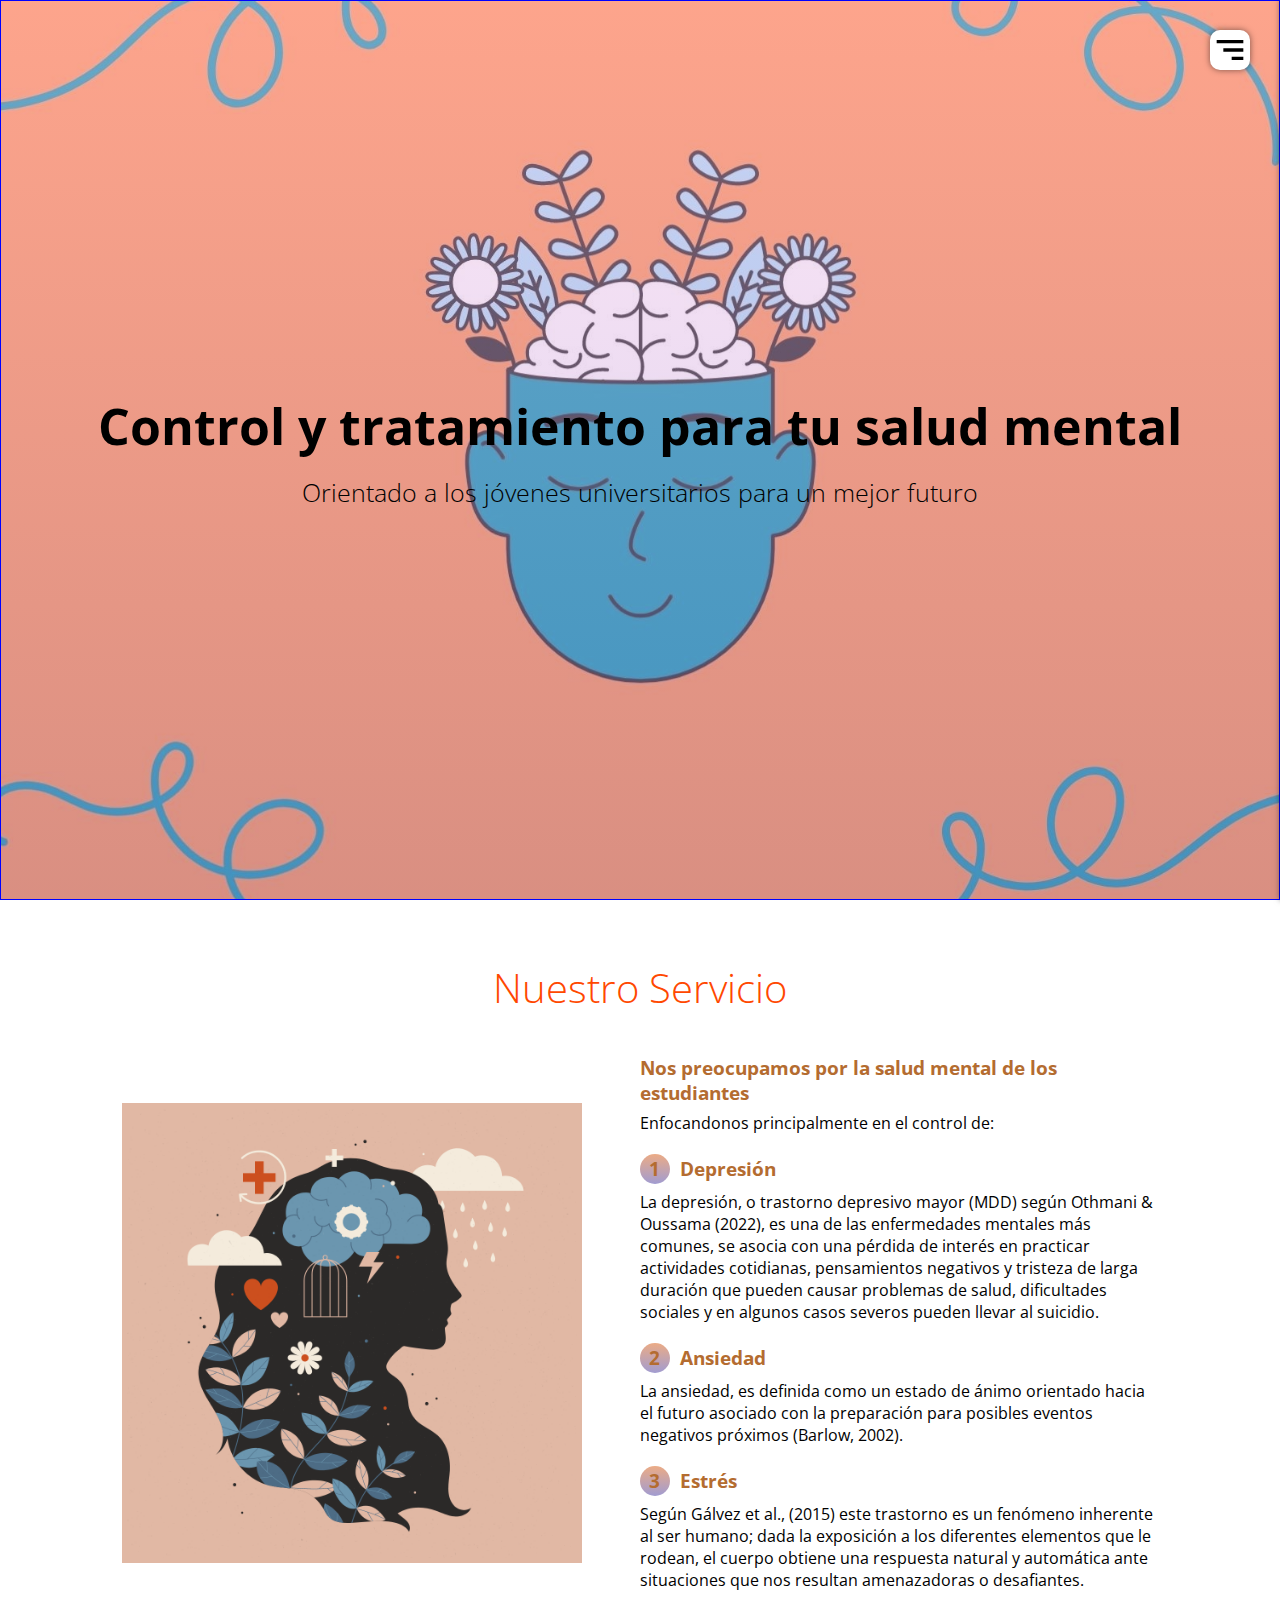
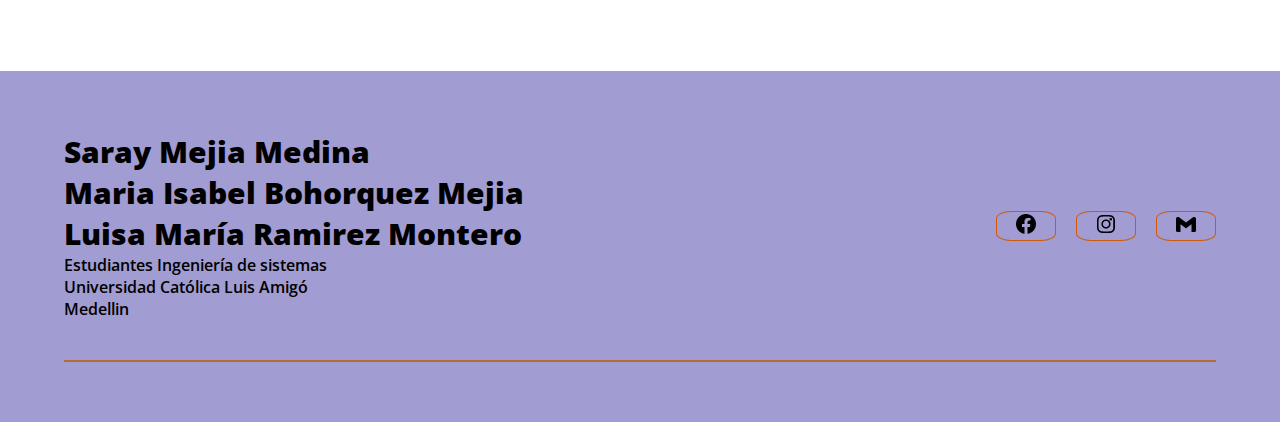
<file: index.html>
<!DOCTYPE html>
<html lang="en">
<head>
    <meta charset="UTF-8">
    <meta http-equiv="X-UA-Compatible" content="IE=edge">
    <meta name="viewport" content="width=device-width, initial-scale=1.0">
    <link rel="stylesheet" href="/style.css">
    <link href='https://unpkg.com/boxicons@2.1.4/css/boxicons.min.css' rel='stylesheet'>
    <link rel="preconnect" href="https://fonts.googleapis.com">
    <link rel="preconnect" href="https://fonts.gstatic.com" crossorigin>
    <link href="https://fonts.googleapis.com/css2?family=Open+Sans:wght@300;400;700&display=swap" rel="stylesheet">
    <title>EmotiAmigó</title>
</head>
<body>
    <header class="header" id="inicio">
        <img src="./iconos/bx-menu-alt-right.svg" class="hamburger">
        <nav class="menu-navegacion">
            <a href="#inicio">Inicio</a>
            <a href="">Test Ansiedad</a>
            <a href="./depresion.html">Test Depresión</a>
            <a href="">Test Estrés</a>
            <a href="#contactos">Sobre nosotros</a>
        </nav>
        <div class="contenedor head">
            <h1 class="titulo">Control y tratamiento para tu salud mental</h1>
            <p class="copy">Orientado a los jóvenes universitarios para un mejor futuro</p>
        </div>
    </header>
    <main>
        <section class="contenedor" id="servicio">
            <h2 class="subtitulo">Nuestro Servicio</h2>
            <div class="contenedor-servicio"> 
                <img src="./iconos/Post Dia de la Salud Ilustrativo rosa negro azul rojo blanco.png" >
                <div class="checklist-servicio">
                    <div class="service">
                        <h3 class="n-service"><span class=""></span>Nos preocupamos por la salud mental de los estudiantes</h3>
                        <p>Enfocandonos principalmente en el control de: </p>
                    </div>
                    <div class="service">
                        <h3 class="n-service"><span class="number">1 </span> Depresión</h3>
                        <p>La depresión, o trastorno depresivo mayor (MDD) según Othmani & Oussama (2022), es una de las enfermedades mentales más comunes, se asocia con una pérdida de interés en practicar actividades cotidianas, pensamientos negativos y tristeza de larga duración que pueden causar problemas de salud, dificultades sociales y en algunos casos severos pueden llevar al suicidio. </p>
                    </div>
                    <div class="service">
                        <h3 class="n-service"><span class="number">2 </span> Ansiedad</h3>
                        <p>La ansiedad, es definida como un estado de ánimo orientado hacia el futuro asociado con la preparación para posibles eventos negativos próximos (Barlow, 2002). </p>
                    </div>
                    <div class="service">
                        <h3 class="n-service"><span class="number">3 </span> Estrés</h3>
                        <p>Según Gálvez et al., (2015) este trastorno es un fenómeno inherente al ser humano; dada la exposición a los diferentes elementos que le rodean, el cuerpo obtiene una respuesta natural y automática ante situaciones que nos resultan amenazadoras o desafiantes.</p>
                    </div>
                </div>
            </div>
        </section>
        <!--<section class="gallery" id="portafolio">
            <div class="contenedor">
                <h2 class="subtitulo">Galeria</h2>
                <div class="contenedor-galeria">
                    <img src="">
                    <img src="">
                    <img src="">
                </div>
            </div>
        </section>-->
        <section></section>
    </main>
    <footer id="contactos">
        <div class="contenedor footer-content">
            <div class="contact-us">
                <h2 class="brand">Saray Mejia Medina</h2>
                <h2 class="brand">Maria Isabel Bohorquez Mejia</h2>
                <h2 class="brand">Luisa María Ramirez Montero</h2>
                <p>Estudiantes Ingeniería de sistemas</p>
                <p>Universidad Católica Luis Amigó</p>
                <p>Medellin</p>
            </div>
            <div class="social-media">
                    <a href="" class="social-media-icon"><img src="[data-uri]"/></a>
                    <a href="" class="social-media-icon"><img src="[data-uri]"/></a>
                    <a href="" class="social-media-icon"><img src="[data-uri]"/></a>
            </div>
        </div>
        <div class="line"></div>
    </footer>
    <script src="javascript/menu.js"></script>
</body>
</html>
</file>
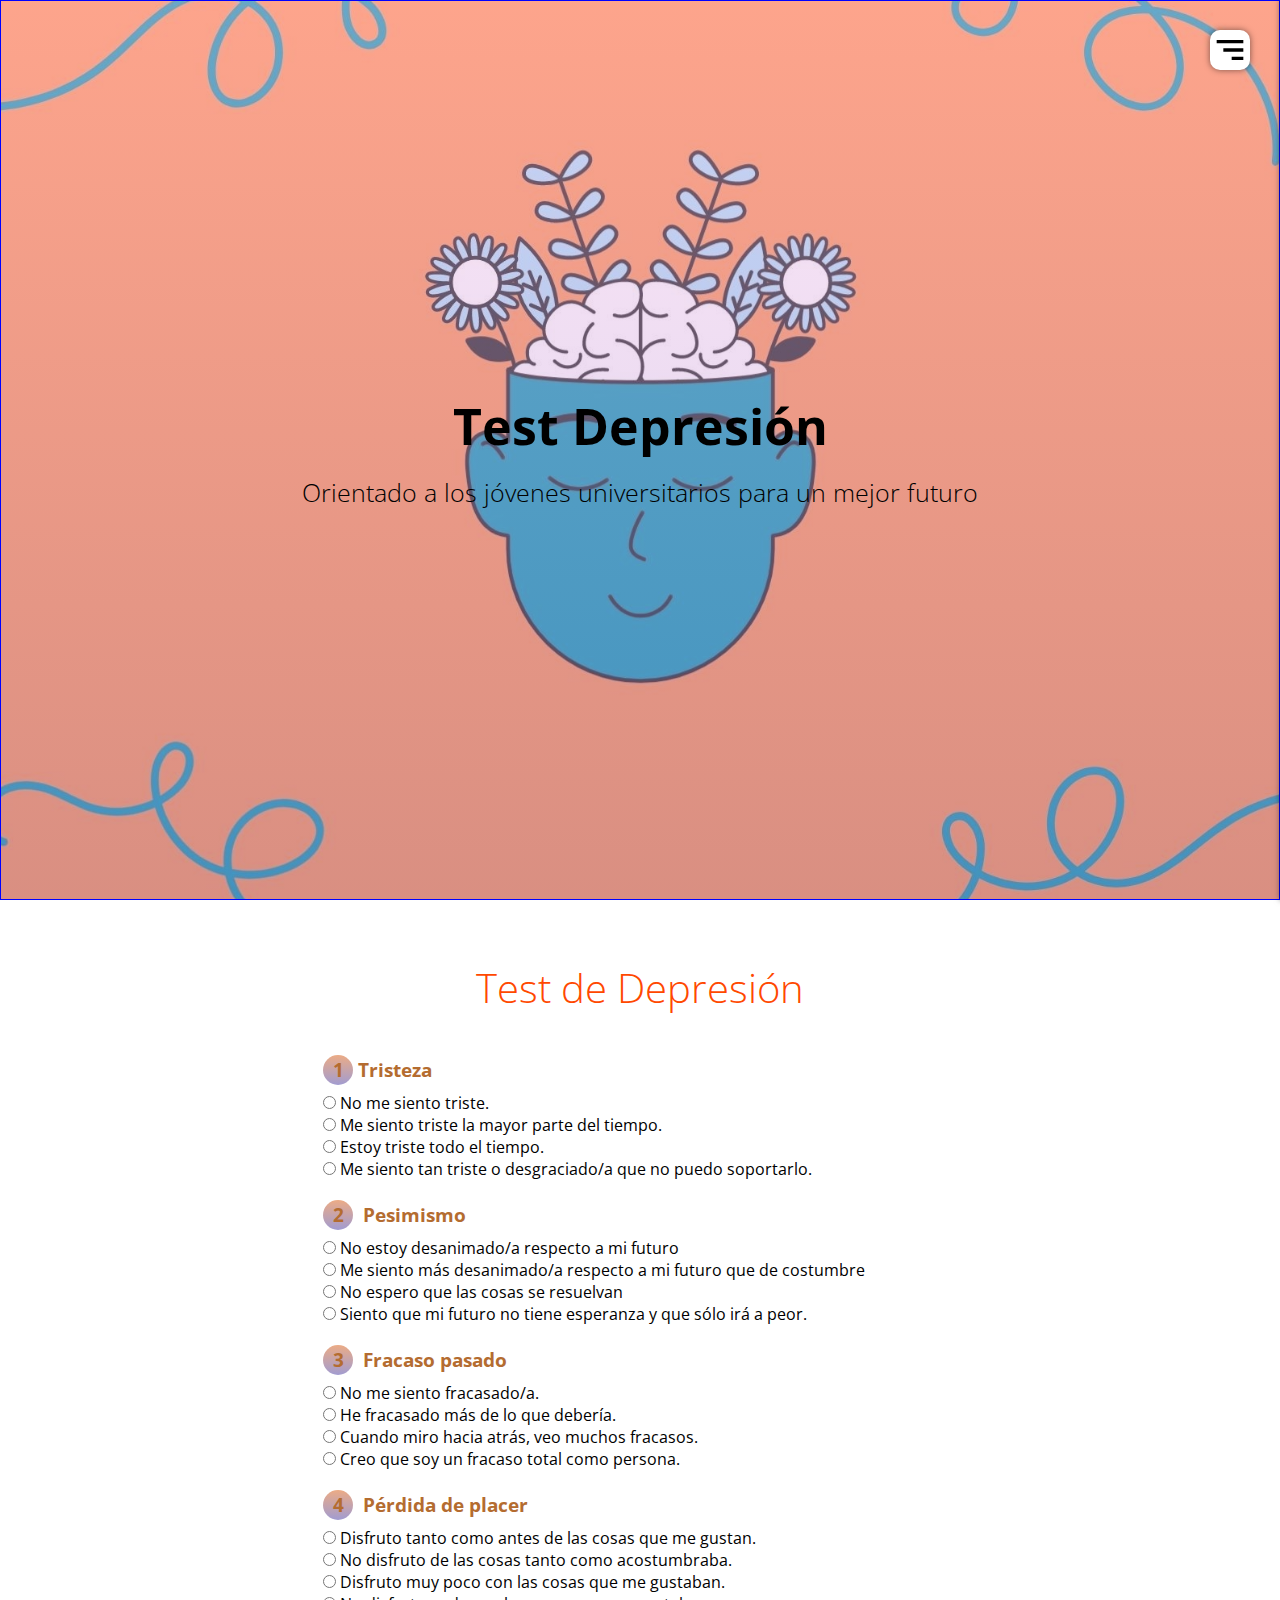
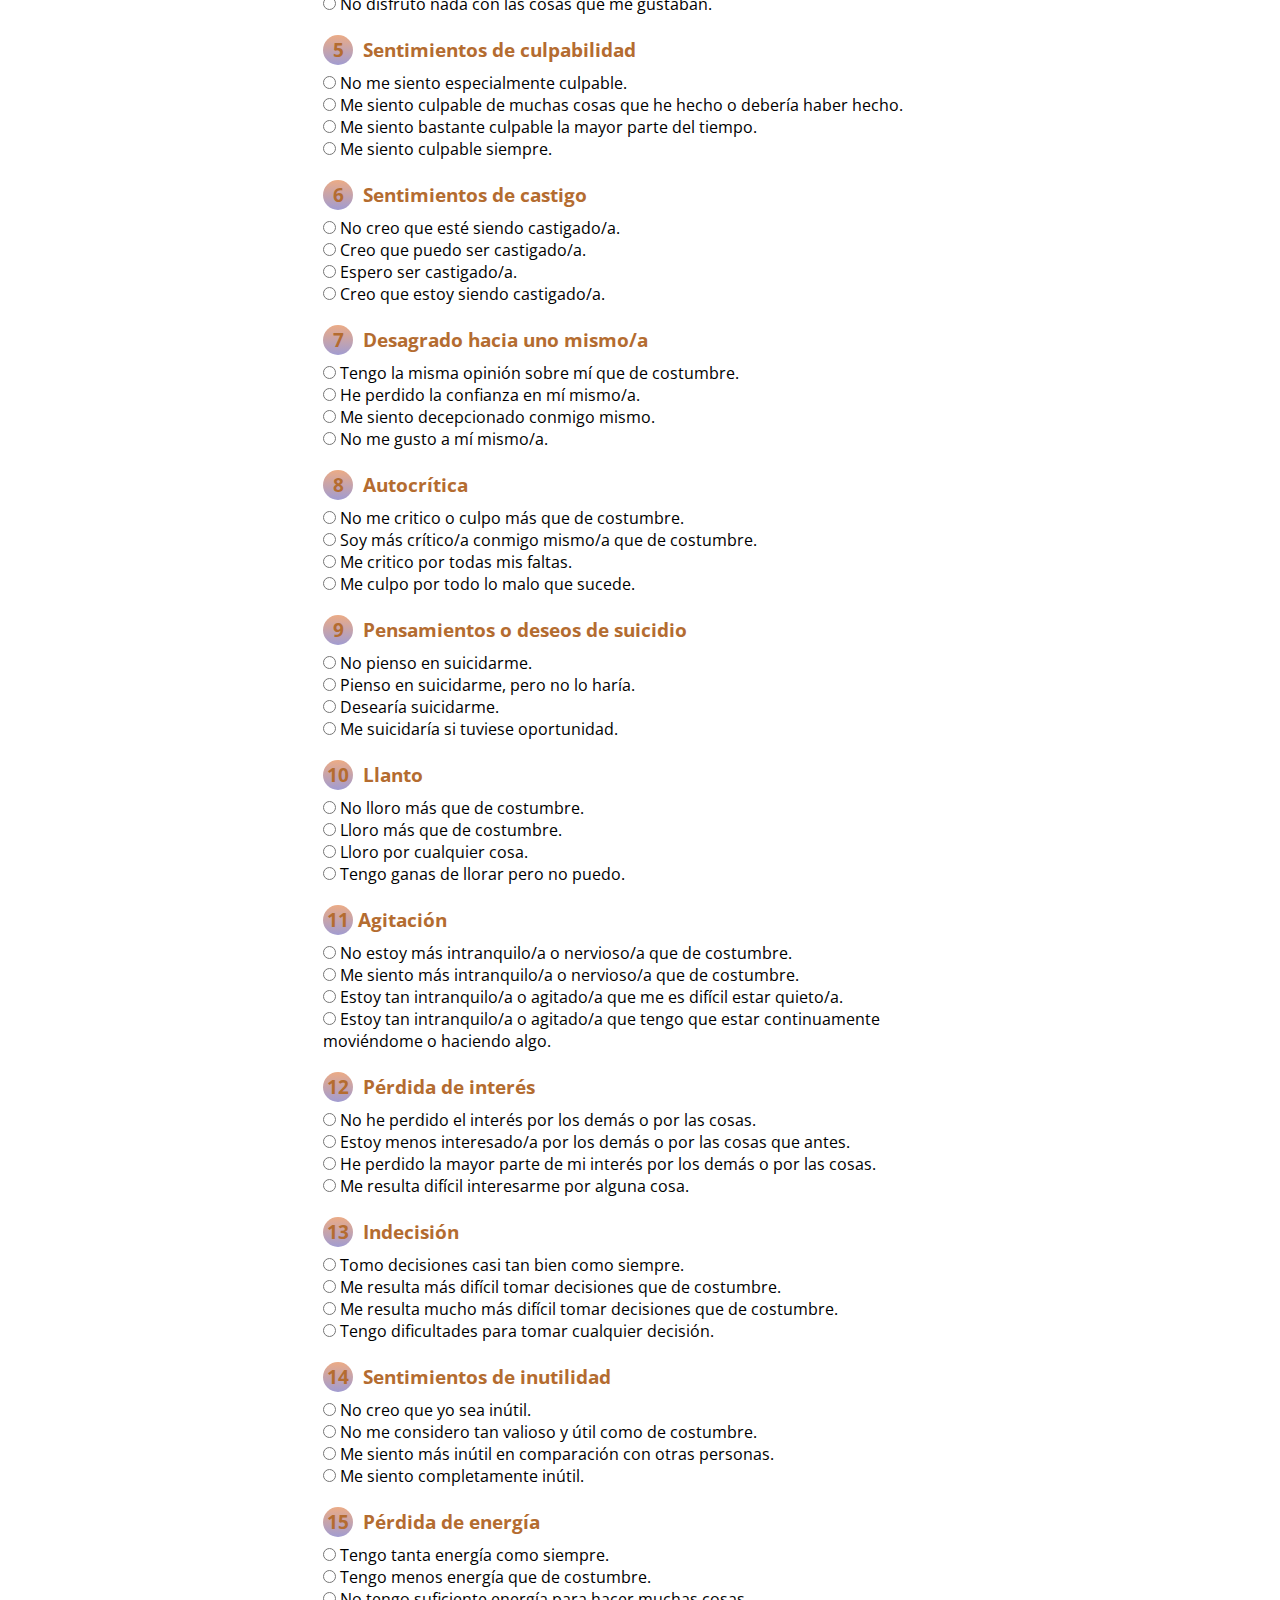
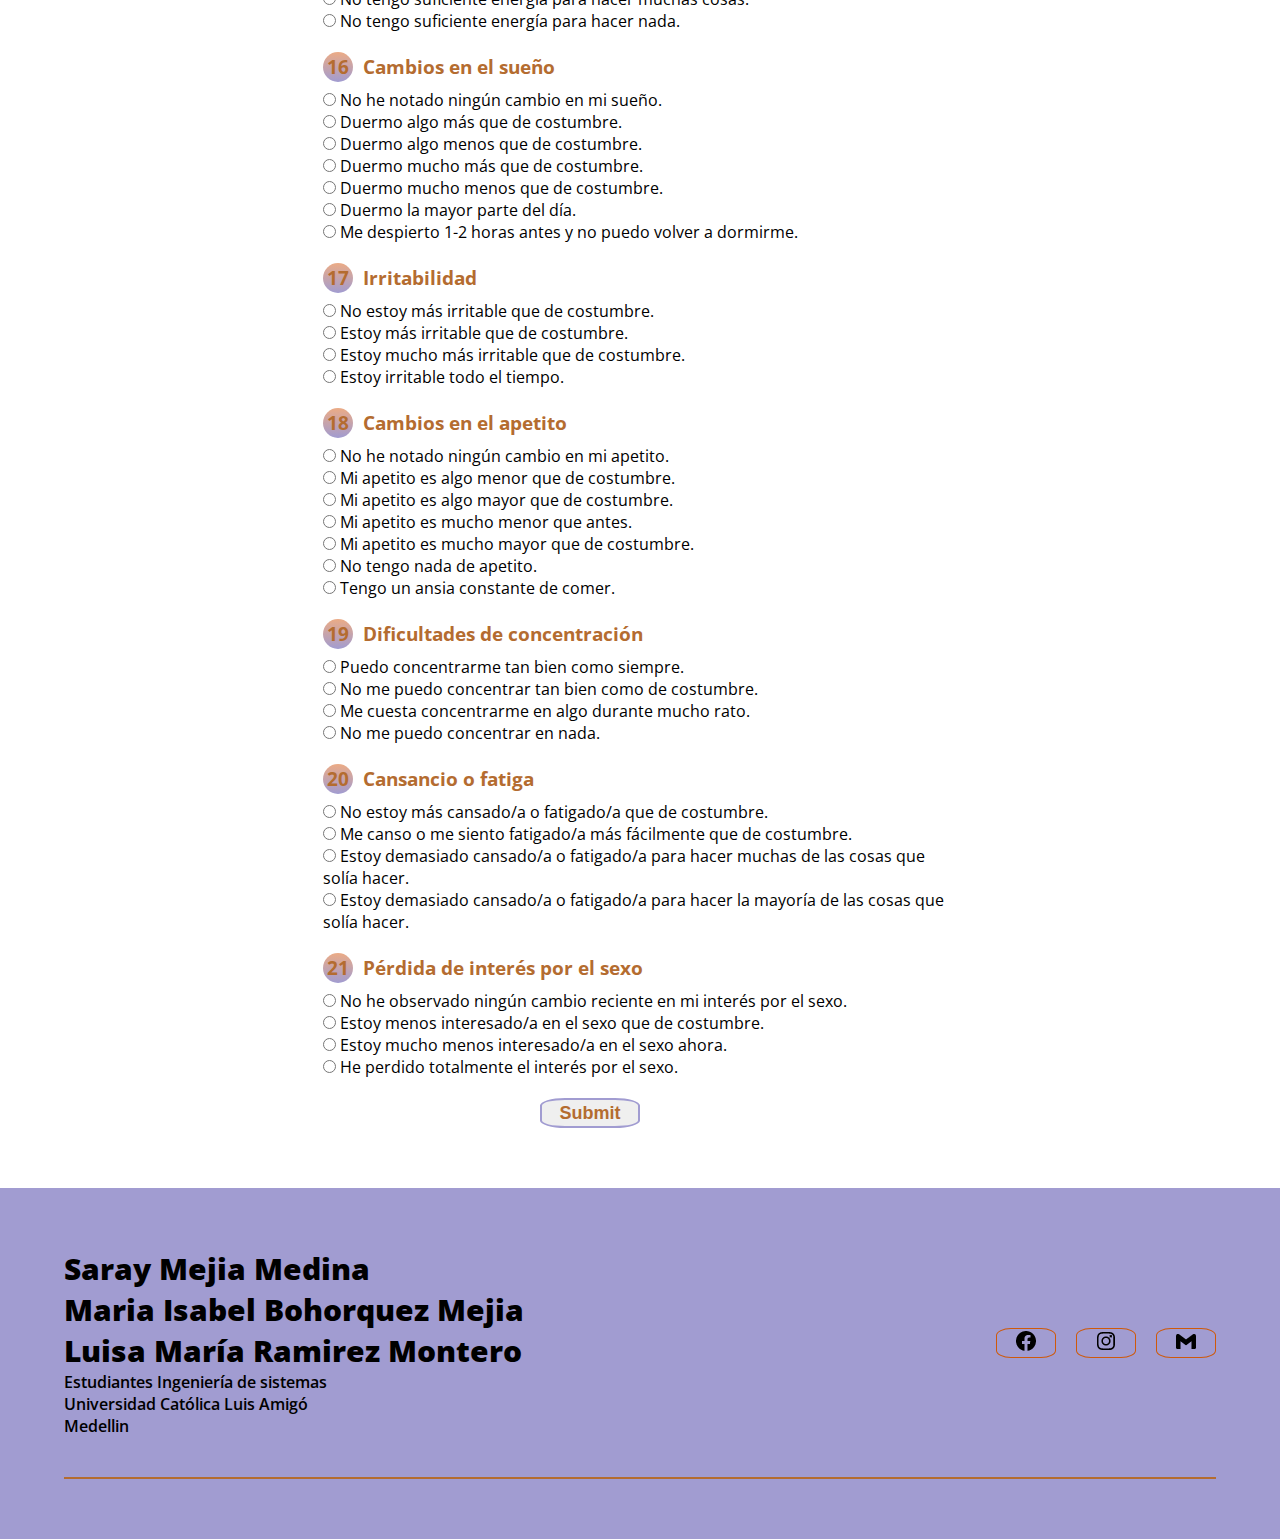
<file: depresion.html>
<!DOCTYPE html>
<html lang="en">
<head>
    <meta charset="UTF-8">
    <meta http-equiv="X-UA-Compatible" content="IE=edge">
    <meta name="viewport" content="width=device-width, initial-scale=1.0">
    <link rel="stylesheet" href="/style.css">
    <link href='https://unpkg.com/boxicons@2.1.4/css/boxicons.min.css' rel='stylesheet'>
    <link rel="preconnect" href="https://fonts.googleapis.com">
    <link rel="preconnect" href="https://fonts.gstatic.com" crossorigin>
    <link href="https://fonts.googleapis.com/css2?family=Open+Sans:wght@300;400;700&display=swap" rel="stylesheet">
    <title>TestDepresión</title>
</head>
<body>
    <header class="header" id="inicio">
        <img src="./iconos/bx-menu-alt-right.svg" class="hamburger">
        <nav class="menu-navegacion">
            <a href="./index.html">Inicio</a>
            <a href="">Test Ansiedad</a>
            <a href="./depresion.html">Test Depresión</a>
            <a href="">Test Estrés</a>
            <a href="#contactos">Sobre nosotros</a>
        </nav>
        <div class="contenedor head">
            <h1 class="titulo">Test Depresión</h1>
            <p class="copy">Orientado a los jóvenes universitarios para un mejor futuro</p>
        </div>
    </header>
    <main>
        <section class="contenedor" id="TestDepresión">
            <h2 class="subtitulo">Test de Depresión</h2>
            <div class="contenedor-depresion"> 
                <div class="checklist-depresion">
                    <div class="service">
                        <h3 class="n-service"><span class="number">1 </span>Tristeza</h3>
                        <input type="radio" value="1"> No me siento triste.</br>
                        <input type="radio" value="2"> Me siento triste la mayor parte del tiempo.</br>
                        <input type="radio" value="3"> Estoy triste todo el tiempo.</br>
                        <input type="radio" value="4"> Me siento tan triste o desgraciado/a que no puedo soportarlo.</br>
                    </div>
                    <div class="service">
                        <h3 class="n-service"><span class="number">2 </span> Pesimismo</h3>
                        <input type="radio" value="1"> No estoy desanimado/a respecto a mi futuro</br>
                        <input type="radio" value="2"> Me siento más desanimado/a respecto a mi futuro que de costumbre</br>
                        <input type="radio" value="3"> No espero que las cosas se resuelvan</br>
                        <input type="radio" value="4"> Siento que mi futuro no tiene esperanza y que sólo irá a peor.</br>
                    </div>
                    <div class="service">
                        <h3 class="n-service"><span class="number">3 </span> Fracaso pasado</h3>
                        <input type="radio" value="1"> No me siento fracasado/a.</br>
                        <input type="radio" value="2"> He fracasado más de lo que debería.</br>
                        <input type="radio" value="3"> Cuando miro hacia atrás, veo muchos fracasos.</br>
                        <input type="radio" value="4"> Creo que soy un fracaso total como persona.</br>                    
                    </div>
                    <div class="service">
                        <h3 class="n-service"><span class="number">4 </span> Pérdida de placer</h3>
                        <input type="radio" value="1"> Disfruto tanto como antes de las cosas que me gustan.</br>
                        <input type="radio" value="2"> No disfruto de las cosas tanto como acostumbraba.</br>
                        <input type="radio" value="3"> Disfruto muy poco con las cosas que me gustaban.</br>
                        <input type="radio" value="4"> No disfruto nada con las cosas que me gustaban.</br>                    
                    </div>
                    <div class="service">
                        <h3 class="n-service"><span class="number">5 </span> Sentimientos de culpabilidad</h3>
                        <input type="radio" value="1"> No me siento especialmente culpable.</br>
                        <input type="radio" value="2"> Me siento culpable de muchas cosas que he hecho o debería haber hecho.</br>
                        <input type="radio" value="3"> Me siento bastante culpable la mayor parte del tiempo.</br>
                        <input type="radio" value="4"> Me siento culpable siempre.</br>                    
                    </div>
                    <div class="service">
                        <h3 class="n-service"><span class="number">6 </span> Sentimientos de castigo</h3>
                        <input type="radio" value="1"> No creo que esté siendo castigado/a.</br>
                        <input type="radio" value="2"> Creo que puedo ser castigado/a.</br>
                        <input type="radio" value="3"> Espero ser castigado/a.</br>
                        <input type="radio" value="4"> Creo que estoy siendo castigado/a.</br>                    
                    </div>
                    <div class="service">
                        <h3 class="n-service"><span class="number">7 </span> Desagrado hacia uno mismo/a</h3>
                        <input type="radio" value="1"> Tengo la misma opinión sobre mí que de costumbre.</br>
                        <input type="radio" value="2"> He perdido la confianza en mí mismo/a.</br>
                        <input type="radio" value="3"> Me siento decepcionado conmigo mismo.</br>
                        <input type="radio" value="4"> No me gusto a mí mismo/a.</br>                    
                    </div>
                    <div class="service">
                        <h3 class="n-service"><span class="number">8 </span> Autocrítica</h3>
                        <input type="radio" value="1"> No me critico o culpo más que de costumbre.</br>
                        <input type="radio" value="2"> Soy más crítico/a conmigo mismo/a que de costumbre.</br>
                        <input type="radio" value="3"> Me critico por todas mis faltas.</br>
                        <input type="radio" value="4"> Me culpo por todo lo malo que sucede.</br>                    
                    </div>
                    <div class="service">
                        <h3 class="n-service"><span class="number">9 </span> Pensamientos o deseos de suicidio</h3>
                        <input type="radio" value="1"> No pienso en suicidarme.</br>
                        <input type="radio" value="2"> Pienso en suicidarme, pero no lo haría.</br>
                        <input type="radio" value="3"> Desearía suicidarme.</br>
                        <input type="radio" value="4"> Me suicidaría si tuviese oportunidad.</br>                    
                    </div>
                    <div class="service">
                        <h3 class="n-service"><span class="number">10 </span> Llanto</h3>
                        <input type="radio" value="1"> No lloro más que de costumbre.</br>
                        <input type="radio" value="2"> Lloro más que de costumbre.</br>
                        <input type="radio" value="3"> Lloro por cualquier cosa.</br>
                        <input type="radio" value="4"> Tengo ganas de llorar pero no puedo.</br>                    
                    </div>
                    <div class="service">
                        <h3 class="n-service"><span class="number">11 </span>Agitación</h3>
                        <input type="radio" value="1"> No estoy más intranquilo/a o nervioso/a que de costumbre.</br>
                        <input type="radio" value="2"> Me siento más intranquilo/a o nervioso/a que de costumbre.</br>
                        <input type="radio" value="3"> Estoy tan intranquilo/a o agitado/a que me es difícil estar quieto/a.</br>
                        <input type="radio" value="4"> Estoy tan intranquilo/a o agitado/a que tengo que estar continuamente moviéndome o haciendo algo.</br>
                    </div>
                    <div class="service">
                        <h3 class="n-service"><span class="number">12 </span> Pérdida de interés</h3>
                        <input type="radio" value="1"> No he perdido el interés por los demás o por las cosas.</br>
                        <input type="radio" value="2"> Estoy menos interesado/a por los demás o por las cosas que antes.</br>
                        <input type="radio" value="3"> He perdido la mayor parte de mi interés por los demás o por las cosas.</br>
                        <input type="radio" value="4"> Me resulta difícil interesarme por alguna cosa.</br>
                    </div>
                    <div class="service">
                        <h3 class="n-service"><span class="number">13 </span> Indecisión</h3>
                        <input type="radio" value="1"> Tomo decisiones casi tan bien como siempre.</br>
                        <input type="radio" value="2"> Me resulta más difícil tomar decisiones que de costumbre.</br>
                        <input type="radio" value="3"> Me resulta mucho más difícil tomar decisiones que de costumbre.</br>
                        <input type="radio" value="4"> Tengo dificultades para tomar cualquier decisión.</br>                    
                    </div>
                    <div class="service">
                        <h3 class="n-service"><span class="number">14 </span> Sentimientos de inutilidad</h3>
                        <input type="radio" value="1"> No creo que yo sea inútil.</br>
                        <input type="radio" value="2"> No me considero tan valioso y útil como de costumbre.</br>
                        <input type="radio" value="3"> Me siento más inútil en comparación con otras personas.</br>
                        <input type="radio" value="4"> Me siento completamente inútil.</br>                    
                    </div>
                    <div class="service">
                        <h3 class="n-service"><span class="number">15 </span> Pérdida de energía</h3>
                        <input type="radio" value="1"> Tengo tanta energía como siempre.</br>
                        <input type="radio" value="2"> Tengo menos energía que de costumbre.</br>
                        <input type="radio" value="3"> No tengo suficiente energía para hacer muchas cosas.</br>
                        <input type="radio" value="4"> No tengo suficiente energía para hacer nada.</br>                    
                    </div>
                    <div class="service">
                        <h3 class="n-service"><span class="number">16 </span> Cambios en el sueño</h3>
                        <input type="radio" value="1"> No he notado ningún cambio en mi sueño.</br>
                        <input type="radio" value="2"> Duermo algo más que de costumbre.</br>
                        <input type="radio" value="3"> Duermo algo menos que de costumbre.</br>
                        <input type="radio" value="4"> Duermo mucho más que de costumbre.</br>    
                        <input type="radio" value="5"> Duermo mucho menos que de costumbre.</br>
                        <input type="radio" value="6"> Duermo la mayor parte del día.</br>
                        <input type="radio" value="7"> Me despierto 1-2 horas antes y no puedo volver a dormirme.</br>                
                    </div>
                    <div class="service">
                        <h3 class="n-service"><span class="number">17 </span> Irritabilidad</h3>
                        <input type="radio" value="1"> No estoy más irritable que de costumbre.</br>
                        <input type="radio" value="2"> Estoy más irritable que de costumbre.</br>
                        <input type="radio" value="3"> Estoy mucho más irritable que de costumbre.</br>
                        <input type="radio" value="4"> Estoy irritable todo el tiempo.</br>                    
                    </div>
                    <div class="service">
                        <h3 class="n-service"><span class="number">18 </span> Cambios en el apetito</h3>
                        <input type="radio" value="1"> No he notado ningún cambio en mi apetito.</br>
                        <input type="radio" value="2"> Mi apetito es algo menor que de costumbre.</br>
                        <input type="radio" value="3"> Mi apetito es algo mayor que de costumbre.</br>
                        <input type="radio" value="4"> Mi apetito es mucho menor que antes.</br>
                        <input type="radio" value="6"> Mi apetito es mucho mayor que de costumbre.</br>
                        <input type="radio" value="7"> No tengo nada de apetito.</br>
                        <input type="radio" value="8"> Tengo un ansia constante de comer.</br>                    
                    </div>
                    <div class="service">
                        <h3 class="n-service"><span class="number">19 </span> Dificultades de concentración</h3>
                        <input type="radio" value="1"> Puedo concentrarme tan bien como siempre.</br>
                        <input type="radio" value="2"> No me puedo concentrar tan bien como de costumbre.</br>
                        <input type="radio" value="3"> Me cuesta concentrarme en algo durante mucho rato.</br>
                        <input type="radio" value="4"> No me puedo concentrar en nada.</br>                    
                    </div>
                    <div class="service">
                        <h3 class="n-service"><span class="number">20 </span> Cansancio o fatiga</h3>
                        <input type="radio" value="1"> No estoy más cansado/a o fatigado/a que de costumbre.</br>
                        <input type="radio" value="2"> Me canso o me siento fatigado/a más fácilmente que de costumbre.</br>
                        <input type="radio" value="3"> Estoy demasiado cansado/a o fatigado/a para hacer muchas de las cosas que solía hacer.</br>
                        <input type="radio" value="4"> Estoy demasiado cansado/a o fatigado/a para hacer la mayoría de las cosas que solía hacer.</br>                    
                    </div>
                    <div class="service">
                        <h3 class="n-service"><span class="number">21 </span> Pérdida de interés por el sexo</h3>
                        <input type="radio" value="1"> No he observado ningún cambio reciente en mi interés por el sexo.</br>
                        <input type="radio" value="2"> Estoy menos interesado/a en el sexo que de costumbre.</br>
                        <input type="radio" value="3"> Estoy mucho menos interesado/a en el sexo ahora.</br>
                        <input type="radio" value="4"> He perdido totalmente el interés por el sexo.</br>                    
                    </div>
                    <div class="boton_enviar">
                        <input type="submit" class="enviar">
                    </div>
            </div>
        </section>
    </main>
    <footer id="contactos">
        <div class="contenedor footer-content">
            <div class="contact-us">
                <h2 class="brand">Saray Mejia Medina</h2>
                <h2 class="brand">Maria Isabel Bohorquez Mejia</h2>
                <h2 class="brand">Luisa María Ramirez Montero</h2>
                <p>Estudiantes Ingeniería de sistemas</p>
                <p>Universidad Católica Luis Amigó</p>
                <p>Medellin</p>
            </div>
            <div class="social-media">
                    <a href="" class="social-media-icon"><img src="[data-uri]"/></a>
                    <a href="" class="social-media-icon"><img src="[data-uri]"/></a>
                    <a href="" class="social-media-icon"><img src="[data-uri]"/></a>
            </div>
        </div>
        <div class="line"></div>
    </footer>
    <script src="javascript/menu.js"></script>
</body>
</html>
</file>
<file: style.css>
*{/*resetear los valores por defecto del navegador*/
    padding: 0;
    margin: 0;
    box-sizing: border-box;
}

body {
    font-family:'Open Sans', sans-serif;
}

:root{
    scroll-behavior: smooth; /*efecto de transicion lenta*/
}
header{
    height: 100vh;/*contiene la altura del viewport*/
    background-image: linear-gradient(to top, rgba(161,140,209,0.404) 0%,rgba(251,193,234,0.404)100%),url(img/fondo.jpg); /*fondo pagina inicial,y gradiente*/
    background-size: cover;/*respetar el tamaño de la imagen*/
    background-repeat: no-repeat;/*no se repita la imagen cuando la pantalla sea grande*/
    background-attachment: fixed;/*fijar la imagen*/
    background-position: center;/*posicion de la imagen*/
    border: solid thin blue;
}

.hamburger {
    position: fixed; /*fijado*/
    top: 30px;
    right:30px; /*mandar esto a la esquina superior derecha*/
    background-color: rgb(255, 255, 255);
    width: 40px;
    height: 40px;
    cursor: pointer;/*aparezca la manita encima del menu*/
    border-radius: 10px;
    box-shadow: 0 0 6px rgba(0,0,0,0.5);
}

.menu-navegacion{
    position: fixed;
    top: 0;
    right: 0;
    width: 30vw;
    height: 100%;
    background-image: linear-gradient(135deg,#4563eb 0%,#b46c30 100%);
    display: flex;
    flex-direction: column;
    justify-content: space-evenly;
    align-items: center;
    box-shadow: 0 0 6px rgba(0,0,0,0.5);/*sombra*/
    transition: transform .3s ease-in-out;/*para ocultarlos luego con js*/
    transform: translate(100%);/*ocultar el menu*/
}

.menu-navegacion a {
    color: aliceblue;
    text-decoration: none;
}

.contenedor{
    width: 90%;
    max-width: 1200px;
    overflow: hidden;/*oculta contenido sobresaliente*/
    margin: auto;
    padding: 60px 0;/*arriba y abajo 60px, a los lados 0*/
}

.head{
    padding: 0;
    height: 100%;
    display: flex;
    justify-content: center;
    align-items:center;
    flex-direction: column;
    color: rgb(0, 0, 0);
    text-align: center;
}

.titulo{
    font-size: 50px;
    margin-bottom: 15px;
}

.copy{
    font-weight: 300;
    font-size: 25px;
}

.spread{ /*variable que se añade al momento de dar click en el boton menu*/
    transform: translate(0);
}

/*SERVICIOS*/

.subtitulo {
    text-align: center;
    font-weight: 300;
    color: rgb(255, 72, 0);
    margin-bottom: 40px;
    font-size: 40px;
}

.contenedor-servicio{
    display: flex;
    justify-content: space-evenly;
    align-items: center;
    flex-wrap: wrap;
}

.contenedor-depresion{
    display: flex;
    justify-content: space-evenly;
    align-items: center;
    flex-wrap: wrap;
}

.checklist-depresion{
    width: 55%;
}

.contenedor-servicio img{
    width: 40%;
}

.checklist-servicio{
    width: 45%;
}

.service{
    margin-bottom: 20px;
}

.n-service{
    margin-bottom: 7px;
    color: #b46c30;
}

.number{
    display: inline-block;
    background-image: linear-gradient(to top, #a19cd1 0, #d8580d80 100%); /*imagen que contiene los numeros del span*/
    width: 30px;
    height: 30px;
    color: #b46c30;
    text-align: center;
    border-radius: 50%;
    font-weight: 700;
    line-height: 30px;
    margin-right: 5px;
}

/*footer*/

footer{
    background-color: #a19cd1;
    padding-bottom: 0.1px;
}

.footer-content{
    display: flex;
    justify-content: space-between;
    align-items: center;
    flex-wrap: wrap;
    padding-top: 60px;
    padding-bottom: 40px;
}

.contact-us{
    width: 40%;
    color:#000000;
}

.brand{
    font-weight: 800; /*aplicarle negrita a la letra*/
    font-size: 30px;
}

.contact-us p{
    font-weight: 600;
}

.boton_enviar{
    width: 50%;
    display: flex;
    justify-content: flex-end;
    color: #000;
}

.enviar{
    display: inline-block;
    margin-left: 20px;
    width: 100px;
    height: 30px;
    border: 2px solid #a19cd1;
    border-radius: 25%;
    text-align: center;
    color: #b46c30;
    font-size: large;
    font-weight: bold;
}

.enviar:hover{
    background-color: #ddb89a;
    color: #b46c30;
}

.social-media{
    width: 50%;
    display: flex;
    justify-content: flex-end;
    color: #000;
}

.social-media-icon{
    display: inline-block;
    margin-left: 20px;
    width: 60px;
    height: 30px;
    border: 1px solid #cf5909;
    border-radius: 25%;
    text-align: center;
    color: #df5718;
}

.social-media-icon:hover{
    background-color: #b46c30;
    color: #b46c30;
}

.social-media-icon img{
    text-align: center;
    line-height: 60px;
}

.line{
    width: 90%;
    max-width: 1200px;
    margin: 0 auto;
    height: 2px;
    background-color: #b46c30;
    margin-bottom: 60px;
}

@media screen and (max-width:800px){ /*responsive*/
    .menu-navegacion{
        width: 50vw;
    }

    .titulo{
        font-size: 40px;
    }

    .contenedor-servicio img {
        width: 80%;
        margin-bottom: 40px;
    }

    .checklist-servicio{
        width: 80%;
    }

    .service{
        margin-bottom: 30px;
    }

    .footer-content{
        justify-content: center;
    }

    .social-media{
        width: 80%;
        justify-content: space-evenly;
    }

    .social-media-icon{
        margin-left:0;
    }

    .social-media img{
        margin-left: 0;
    }

    .contact-us{
        text-align: center;
        width: 80%;
        margin-bottom: 40px;
    }
}

@media screen and (max-width:500px){
    .menu-navegacion{
        width: 65vw;
    }

    .hamburger{
        top: 20px;
        right: 20px;
    }

    .titulo {
        font-size: 30px;
    }

    .subtitulo{
        font-size: 30px;
    }

    .social-media{
        width: 100%;
    }

    .contact-us {
        width: 90%;
    }
}
</file>
